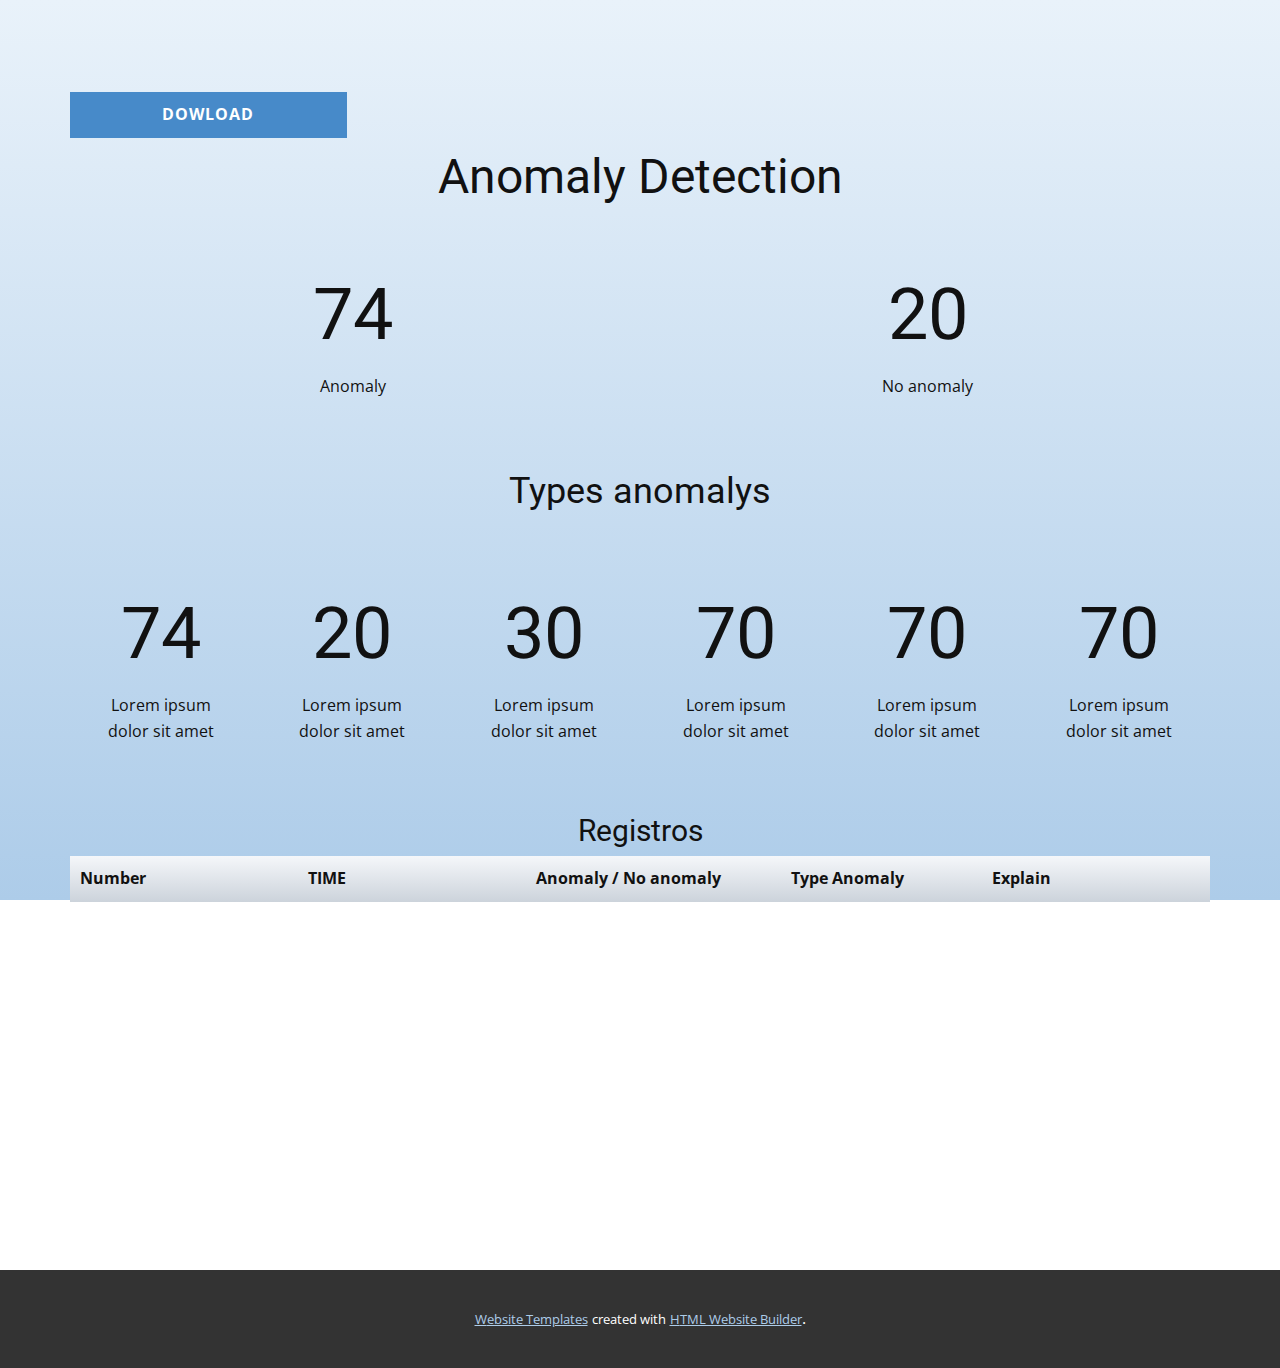
<file: servidorFlask/a/templates/index.html>
<!DOCTYPE html>
<html style="font-size: 16px;">
  <head>
    <meta name="viewport" content="width=device-width, initial-scale=1.0">
    <meta charset="utf-8">
    <meta name="keywords" content="Anomaly Detection, 92, 25, Types anomalys, 92, 25, 37, 87, 87, 87">
    <meta name="description" content="">
    <meta name="page_type" content="np-template-header-footer-from-plugin">
    <title>Predicts</title>
    <link rel="stylesheet" href="nicepage.css" media="screen">
<link rel="stylesheet" href="Predicts.css" media="screen">
    <script class="u-script" type="text/javascript" src="jquery.js" defer=""></script>
    <script class="u-script" type="text/javascript" src="nicepage.js" defer=""></script>
    <meta name="generator" content="Nicepage 4.4.3, nicepage.com">
    <link id="u-theme-google-font" rel="stylesheet" href="https://fonts.googleapis.com/css?family=Roboto:100,100i,300,300i,400,400i,500,500i,700,700i,900,900i|Open+Sans:300,300i,400,400i,600,600i,700,700i,800,800i">
    
    
    
    
    
    <script type="application/ld+json">{
		"@context": "http://schema.org",
		"@type": "Organization",
		"name": ""
}</script>
    <meta name="theme-color" content="#478ac9">
    <meta property="og:title" content="Predicts">
    <meta property="og:type" content="website">
  </head>
  <body data-home-page="Predicts.html" data-home-page-title="Predicts" class="u-body u-gradient u-xl-mode" style="background-image: linear-gradient(#e9f2fa, #adcce9);"><header class="u-clearfix u-header u-header" id="sec-5413"></header>
    <section class="u-clearfix u-section-1" id="sec-31f9">
      <div class="u-clearfix u-sheet u-valign-middle u-sheet-1">
        <a href="https://nicepage.com/k/university-website-templates" class="u-btn u-button-style u-hover-palette-1-dark-1 u-palette-1-base u-btn-1">DOWLOAD</a>
      </div>
    </section>
    <section class="u-align-center u-clearfix u-section-2" id="sec-dbdd">
      <div class="u-clearfix u-sheet u-valign-middle u-sheet-1">
        <h1 class="u-text u-text-default u-text-1">Anomaly Detection</h1>
        <div class="u-expanded-width u-list u-list-1">
          <div class="u-repeater u-repeater-1">
            <div class="u-align-center u-container-style u-list-item u-repeater-item">
              <div class="u-container-layout u-similar-container u-valign-middle u-container-layout-1">
                <h1 class="u-text u-text-default u-title u-text-2" data-animation-name="counter" data-animation-event="scroll" data-animation-duration="3000">92</h1>
                <p class="u-text u-text-3">Anomaly</p>
              </div>
            </div>
            <div class="u-align-center u-container-style u-list-item u-repeater-item">
              <div class="u-container-layout u-similar-container u-valign-middle u-container-layout-2">
                <h1 class="u-text u-text-default u-title u-text-4" data-animation-name="counter" data-animation-event="scroll" data-animation-duration="3000">25</h1>
                <p class="u-text u-text-5">No anomaly</p>
              </div>
            </div>
          </div>
        </div>
      </div>
    </section>
    <section class="u-align-center u-clearfix u-section-3" id="sec-657a">
      <div class="u-clearfix u-sheet u-valign-middle-md u-valign-middle-sm u-valign-middle-xs u-valign-top-lg u-valign-top-xl u-sheet-1">
        <h2 class="u-text u-text-default u-text-1">Types anomalys</h2>
        <div class="u-expanded-width u-list u-list-1">
          <div class="u-repeater u-repeater-1">
            <div class="u-align-center u-container-style u-list-item u-repeater-item">
              <div class="u-container-layout u-similar-container u-valign-middle u-container-layout-1">
                <h1 class="u-text u-title u-text-2" data-animation-name="counter" data-animation-event="scroll" data-animation-duration="3000">92</h1>
                <p class="u-text u-text-3">Lorem ipsum dolor sit amet</p>
              </div>
            </div>
            <div class="u-align-center u-container-style u-list-item u-repeater-item">
              <div class="u-container-layout u-similar-container u-valign-middle u-container-layout-2">
                <h1 class="u-text u-title u-text-4" data-animation-name="counter" data-animation-event="scroll" data-animation-duration="3000">25</h1>
                <p class="u-text u-text-5">Lorem ipsum dolor sit amet</p>
              </div>
            </div>
            <div class="u-align-center u-container-style u-list-item u-repeater-item">
              <div class="u-container-layout u-similar-container u-valign-middle u-container-layout-3">
                <h1 class="u-text u-title u-text-6" data-animation-name="counter" data-animation-event="scroll" data-animation-duration="3000">37</h1>
                <p class="u-text u-text-7">Lorem ipsum dolor sit amet</p>
              </div>
            </div>
            <div class="u-align-center u-container-style u-list-item u-repeater-item">
              <div class="u-container-layout u-similar-container u-valign-middle u-container-layout-4">
                <h1 class="u-text u-title u-text-8" data-animation-name="counter" data-animation-event="scroll" data-animation-duration="3000">87</h1>
                <p class="u-text u-text-9">Lorem ipsum dolor sit amet</p>
              </div>
            </div>
            <div class="u-align-center u-container-style u-list-item u-repeater-item">
              <div class="u-container-layout u-similar-container u-valign-middle u-container-layout-5">
                <h1 class="u-text u-title u-text-10" data-animation-name="counter" data-animation-event="scroll" data-animation-duration="3000">87</h1>
                <p class="u-text u-text-11">Lorem ipsum dolor sit amet</p>
              </div>
            </div>
            <div class="u-align-center u-container-style u-list-item u-repeater-item">
              <div class="u-container-layout u-similar-container u-valign-middle u-container-layout-6">
                <h1 class="u-text u-title u-text-12" data-animation-name="counter" data-animation-event="scroll" data-animation-duration="3000">87</h1>
                <p class="u-text u-text-13">Lorem ipsum dolor sit amet</p>
              </div>
            </div>
          </div>
        </div>
      </div>
    </section>
    <section class="u-align-center u-clearfix u-section-4" id="sec-e086">
      <div class="u-clearfix u-sheet u-sheet-1">
        <h3 class="u-text u-text-default u-text-1">Registros</h3>
        <div class="u-expanded-width u-table u-table-responsive u-table-1">
          <table class="u-table-entity u-table-entity-1">
            <colgroup>
              <col width="20%">
              <col width="20%">
              <col width="22.4%">
              <col width="17.6%">
              <col width="20%">
            </colgroup>
            <thead class="u-gradient u-table-header u-table-header-1">
              <tr style="height: 30px;">
                <th class="u-gradient u-table-cell u-table-cell-1">Number</th>
                <th class="u-gradient u-table-cell u-table-cell-2">TIME</th>
                <th class="u-gradient u-table-cell u-table-cell-3">Anomaly / No anomaly</th>
                <th class="u-gradient u-table-cell u-table-cell-4">Type Anomaly</th>
                <th class="u-gradient u-table-cell u-table-cell-5">Explain</th>
              </tr>
            </thead>
            <tbody class="u-table-alt-palette-1-light-3 u-table-body">
              <tr style="height: 244px;">
                <td class="u-table-cell"></td>
                <td class="u-table-cell"></td>
                <td class="u-table-cell"></td>
                <td class="u-table-cell"></td>
                <td class="u-table-cell"></td>
              </tr>
            </tbody>
          </table>
        </div>
      </div>
    </section>
    
    
    
    <section class="u-backlink u-clearfix u-grey-80">
      <a class="u-link" href="https://nicepage.com/website-templates" target="_blank">
        <span>Website Templates</span>
      </a>
      <p class="u-text">
        <span>created with</span>
      </p>
      <a class="u-link" href="https://nicepage.com/html-website-builder" target="_blank">
        <span>HTML Website Builder</span>
      </a>. 
    </section><span style="height: 64px; width: 64px; margin-left: 0px; margin-right: auto; margin-top: 0px; background-image: none; right: 20px; bottom: 20px" class="u-back-to-top u-icon u-icon-circle u-opacity u-opacity-85 u-palette-1-base u-spacing-15" data-href="#">
        <svg class="u-svg-link" preserveAspectRatio="xMidYMin slice" viewBox="0 0 551.13 551.13"><use xmlns:xlink="http://www.w3.org/1999/xlink" xlink:href="#svg-1d98"></use></svg>
        <svg class="u-svg-content" enable-background="new 0 0 551.13 551.13" viewBox="0 0 551.13 551.13" xmlns="http://www.w3.org/2000/svg" id="svg-1d98"><path d="m275.565 189.451 223.897 223.897h51.668l-275.565-275.565-275.565 275.565h51.668z"></path></svg>
    </span>
  </body>
</html>
</file>
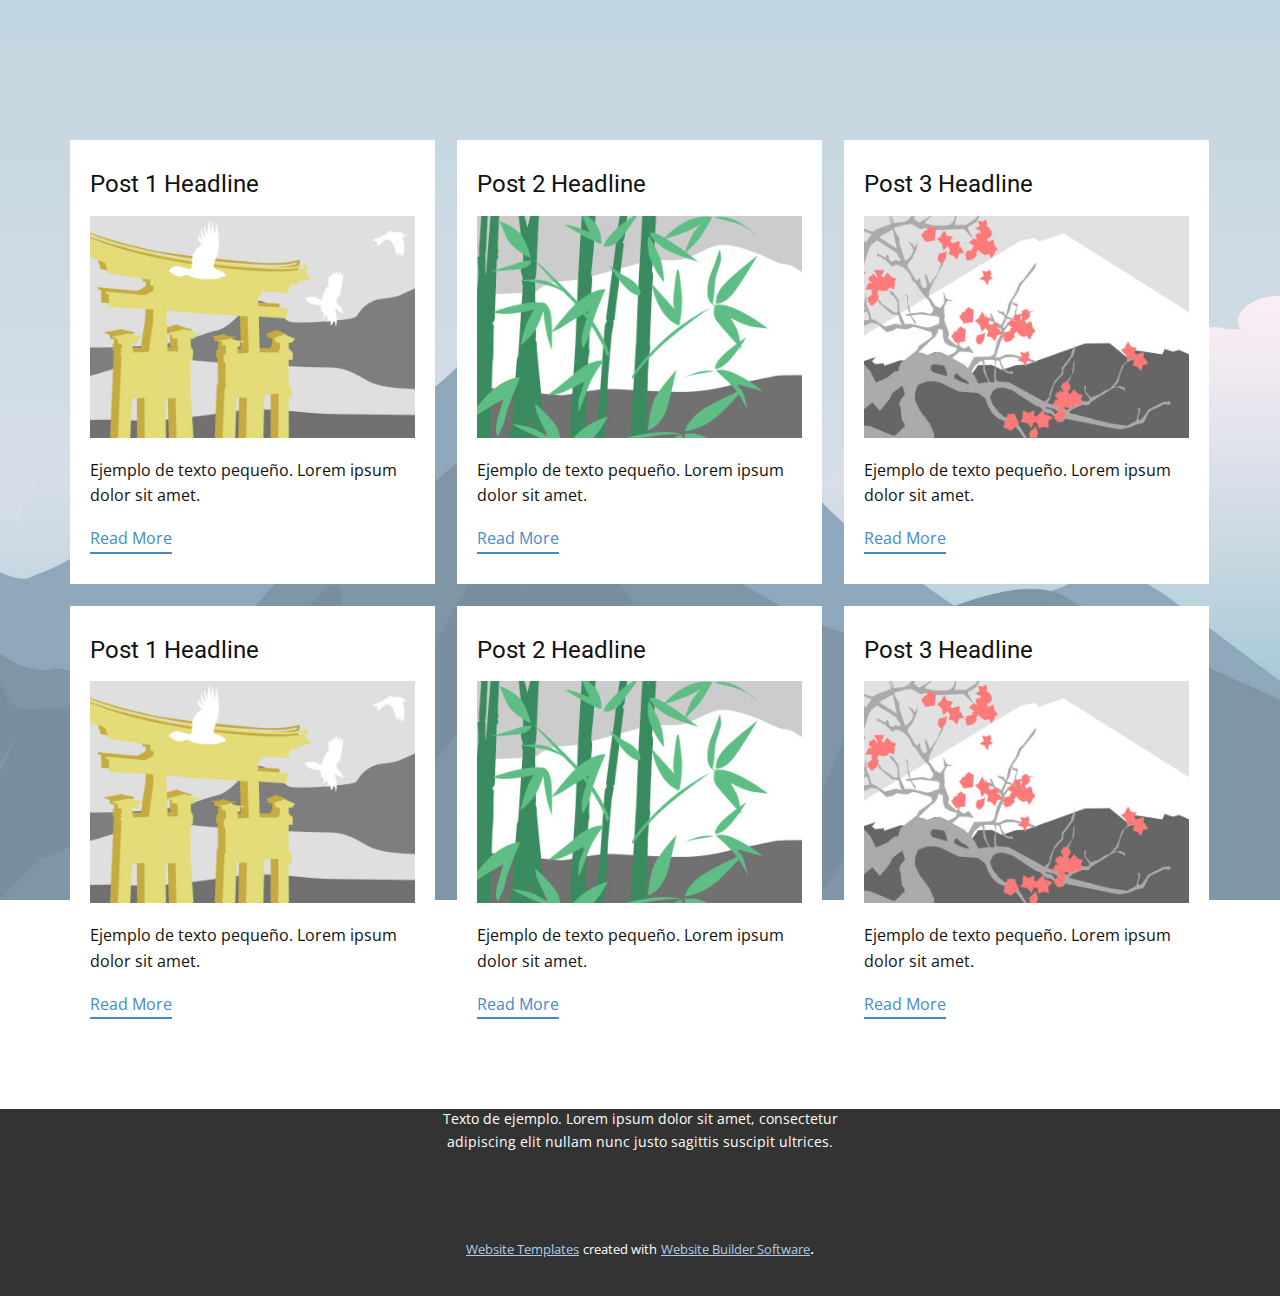
<file: servidorFlask/a/templates/blog/blog.html>
<html style="font-size: 16px;"><head>
    <meta name="viewport" content="width=device-width, initial-scale=1.0">
    <meta charset="utf-8">
    <meta name="keywords" content="">
    <meta name="description" content="">
    <meta name="page_type" content="np-template-header-footer-from-plugin">
    <title>Blog Template</title>
    <link rel="stylesheet" href="../nicepage.css" media="screen">
<link rel="stylesheet" href="../Blog-Template.css" media="screen">
    <script class="u-script" type="text/javascript" src="../jquery.js" defer=""></script>
    <script class="u-script" type="text/javascript" src="../nicepage.js" defer=""></script>
    <meta name="generator" content="Nicepage 4.4.3, nicepage.com">
    <link id="u-theme-google-font" rel="stylesheet" href="https://fonts.googleapis.com/css?family=Roboto:100,100i,300,300i,400,400i,500,500i,700,700i,900,900i|Open+Sans:300,300i,400,400i,600,600i,700,700i,800,800i">
    
    
    <script type="application/ld+json">{
		"@context": "http://schema.org",
		"@type": "Organization",
		"name": ""
}</script>
    <meta name="theme-color" content="#478ac9">
  </head>
  <body class="u-body u-xl-mode"><header class="u-clearfix u-header u-header" id="sec-5413"></header>
    <section class="u-clearfix u-section-1" id="sec-2301">
      <div class="u-clearfix u-sheet u-valign-middle u-sheet-1"><!--blog--><!--blog_options_json--><!--{"type":"Recent","source":"","tags":"","count":""}--><!--/blog_options_json-->
        <div class="u-blog u-expanded-width u-repeater u-repeater-1"><!--blog_post-->
          <div class="u-blog-post u-container-style u-repeater-item u-white u-repeater-item-1">
            <div class="u-container-layout u-similar-container u-valign-top u-container-layout-1"><!--blog_post_header-->
              <h4 class="u-blog-control u-text u-text-1">
                <a class="u-post-header-link" href="../blog/enviar-5.html"><!--blog_post_header_content-->Post 1 Headline<!--/blog_post_header_content--></a>
              </h4><!--/blog_post_header--><!--blog_post_image-->
              <a class="u-post-header-link" href="../blog/enviar-5.html"><img alt="" class="u-blog-control u-expanded-width u-image u-image-default u-image-1" src="[data-uri]"></a><!--/blog_post_image--><!--blog_post_content-->
              <div class="u-blog-control u-post-content u-text u-text-2 fr-view">Ejemplo de texto pequeño. Lorem ipsum dolor sit amet.</div><!--/blog_post_content--><!--blog_post_readmore-->
              <a href="../blog/enviar-5.html" class="u-blog-control u-border-2 u-border-palette-1-base u-btn u-btn-rectangle u-button-style u-none u-btn-1"><!--blog_post_readmore_content--><!--options_json--><!--{"content":"Read More","defaultValue":"Lee mas"}--><!--/options_json-->Read More<!--/blog_post_readmore_content--></a><!--/blog_post_readmore-->
            </div>
          </div><div class="u-blog-post u-container-style u-repeater-item u-video-cover u-white">
            <div class="u-container-layout u-similar-container u-valign-top u-container-layout-2"><!--blog_post_header-->
              <h4 class="u-blog-control u-text u-text-3">
                <a class="u-post-header-link" href="../blog/enviar-4.html"><!--blog_post_header_content-->Post 2 Headline<!--/blog_post_header_content--></a>
              </h4><!--/blog_post_header--><!--blog_post_image-->
              <a class="u-post-header-link" href="../blog/enviar-4.html"><img alt="" class="u-blog-control u-expanded-width u-image u-image-default u-image-2" src="[data-uri]"></a><!--/blog_post_image--><!--blog_post_content-->
              <div class="u-blog-control u-post-content u-text u-text-4 fr-view">Ejemplo de texto pequeño. Lorem ipsum dolor sit amet.</div><!--/blog_post_content--><!--blog_post_readmore-->
              <a href="../blog/enviar-4.html" class="u-blog-control u-border-2 u-border-palette-1-base u-btn u-btn-rectangle u-button-style u-none u-btn-2"><!--blog_post_readmore_content--><!--options_json--><!--{"content":"Read More","defaultValue":"Lee mas"}--><!--/options_json-->Read More<!--/blog_post_readmore_content--></a><!--/blog_post_readmore-->
            </div>
          </div><div class="u-blog-post u-container-style u-repeater-item u-video-cover u-white">
            <div class="u-container-layout u-similar-container u-valign-top u-container-layout-3"><!--blog_post_header-->
              <h4 class="u-blog-control u-text u-text-5">
                <a class="u-post-header-link" href="../blog/enviar-3.html"><!--blog_post_header_content-->Post 3 Headline<!--/blog_post_header_content--></a>
              </h4><!--/blog_post_header--><!--blog_post_image-->
              <a class="u-post-header-link" href="../blog/enviar-3.html"><img alt="" class="u-blog-control u-expanded-width u-image u-image-default u-image-3" src="[data-uri]"></a><!--/blog_post_image--><!--blog_post_content-->
              <div class="u-blog-control u-post-content u-text u-text-6 fr-view">Ejemplo de texto pequeño. Lorem ipsum dolor sit amet.</div><!--/blog_post_content--><!--blog_post_readmore-->
              <a href="../blog/enviar-3.html" class="u-blog-control u-border-2 u-border-palette-1-base u-btn u-btn-rectangle u-button-style u-none u-btn-3"><!--blog_post_readmore_content--><!--options_json--><!--{"content":"Read More","defaultValue":"Lee mas"}--><!--/options_json-->Read More<!--/blog_post_readmore_content--></a><!--/blog_post_readmore-->
            </div>
          </div><div class="u-blog-post u-container-style u-repeater-item u-white u-repeater-item-1">
            <div class="u-container-layout u-similar-container u-valign-top u-container-layout-1"><!--blog_post_header-->
              <h4 class="u-blog-control u-text u-text-1">
                <a class="u-post-header-link" href="../blog/enviar-2.html"><!--blog_post_header_content-->Post 1 Headline<!--/blog_post_header_content--></a>
              </h4><!--/blog_post_header--><!--blog_post_image-->
              <a class="u-post-header-link" href="../blog/enviar-2.html"><img alt="" class="u-blog-control u-expanded-width u-image u-image-default u-image-1" src="[data-uri]"></a><!--/blog_post_image--><!--blog_post_content-->
              <div class="u-blog-control u-post-content u-text u-text-2 fr-view">Ejemplo de texto pequeño. Lorem ipsum dolor sit amet.</div><!--/blog_post_content--><!--blog_post_readmore-->
              <a href="../blog/enviar-2.html" class="u-blog-control u-border-2 u-border-palette-1-base u-btn u-btn-rectangle u-button-style u-none u-btn-1"><!--blog_post_readmore_content--><!--options_json--><!--{"content":"Read More","defaultValue":"Lee mas"}--><!--/options_json-->Read More<!--/blog_post_readmore_content--></a><!--/blog_post_readmore-->
            </div>
          </div><div class="u-blog-post u-container-style u-repeater-item u-video-cover u-white">
            <div class="u-container-layout u-similar-container u-valign-top u-container-layout-2"><!--blog_post_header-->
              <h4 class="u-blog-control u-text u-text-3">
                <a class="u-post-header-link" href="../blog/enviar-1.html"><!--blog_post_header_content-->Post 2 Headline<!--/blog_post_header_content--></a>
              </h4><!--/blog_post_header--><!--blog_post_image-->
              <a class="u-post-header-link" href="../blog/enviar-1.html"><img alt="" class="u-blog-control u-expanded-width u-image u-image-default u-image-2" src="[data-uri]"></a><!--/blog_post_image--><!--blog_post_content-->
              <div class="u-blog-control u-post-content u-text u-text-4 fr-view">Ejemplo de texto pequeño. Lorem ipsum dolor sit amet.</div><!--/blog_post_content--><!--blog_post_readmore-->
              <a href="../blog/enviar-1.html" class="u-blog-control u-border-2 u-border-palette-1-base u-btn u-btn-rectangle u-button-style u-none u-btn-2"><!--blog_post_readmore_content--><!--options_json--><!--{"content":"Read More","defaultValue":"Lee mas"}--><!--/options_json-->Read More<!--/blog_post_readmore_content--></a><!--/blog_post_readmore-->
            </div>
          </div><div class="u-blog-post u-container-style u-repeater-item u-video-cover u-white">
            <div class="u-container-layout u-similar-container u-valign-top u-container-layout-3"><!--blog_post_header-->
              <h4 class="u-blog-control u-text u-text-5">
                <a class="u-post-header-link" href="../blog/enviar.html"><!--blog_post_header_content-->Post 3 Headline<!--/blog_post_header_content--></a>
              </h4><!--/blog_post_header--><!--blog_post_image-->
              <a class="u-post-header-link" href="../blog/enviar.html"><img alt="" class="u-blog-control u-expanded-width u-image u-image-default u-image-3" src="[data-uri]"></a><!--/blog_post_image--><!--blog_post_content-->
              <div class="u-blog-control u-post-content u-text u-text-6 fr-view">Ejemplo de texto pequeño. Lorem ipsum dolor sit amet.</div><!--/blog_post_content--><!--blog_post_readmore-->
              <a href="../blog/enviar.html" class="u-blog-control u-border-2 u-border-palette-1-base u-btn u-btn-rectangle u-button-style u-none u-btn-3"><!--blog_post_readmore_content--><!--options_json--><!--{"content":"Read More","defaultValue":"Lee mas"}--><!--/options_json-->Read More<!--/blog_post_readmore_content--></a><!--/blog_post_readmore-->
            </div>
          </div><!--/blog_post--><!--blog_post-->
          <!--/blog_post--><!--blog_post-->
          <!--/blog_post-->
        </div><!--/blog-->
      </div>
    </section>
    
    
    <footer class="u-align-center u-clearfix u-footer u-grey-80 u-footer" id="sec-2e61"><div class="u-clearfix u-sheet u-sheet-1">
        <p class="u-small-text u-text u-text-variant u-text-1">Texto de ejemplo. Lorem ipsum dolor sit amet, consectetur adipiscing elit nullam nunc justo sagittis suscipit ultrices.</p>
      </div></footer>
    <section class="u-backlink u-clearfix u-grey-80">
      <a class="u-link" href="https://nicepage.com/website-templates" target="_blank">
        <span>Website Templates</span>
      </a>
      <p class="u-text">
        <span>created with</span>
      </p>
      <a class="u-link" href="" target="_blank">
        <span>Website Builder Software</span>
      </a>. 
    </section>
  
</body></html>
</file>
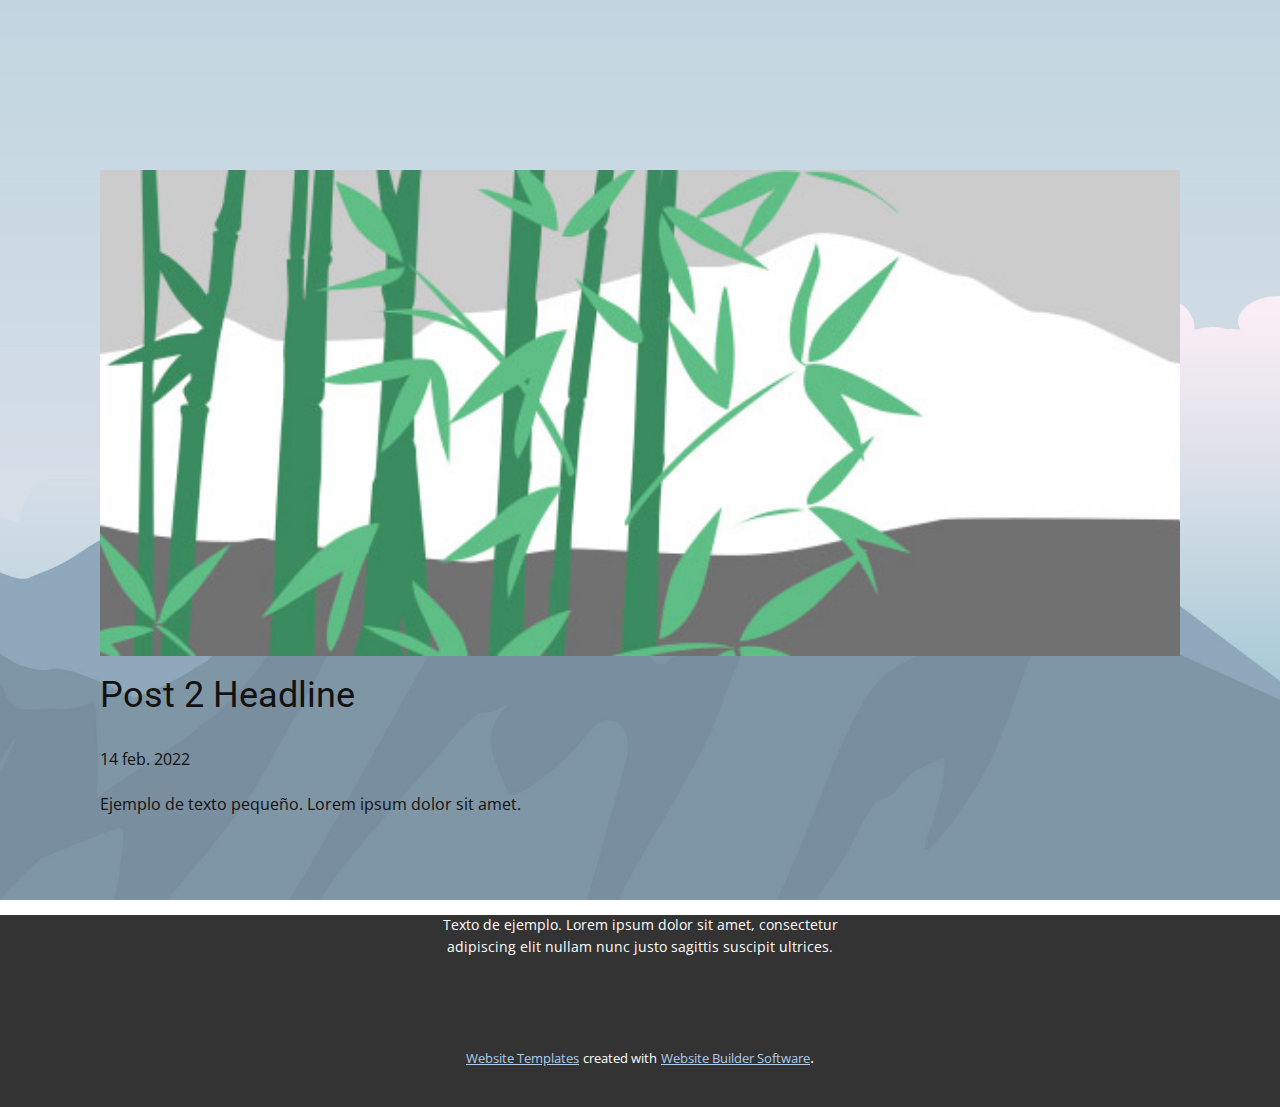
<file: servidorFlask/a/templates/blog/enviar-1.html>
<!doctype html>
<html style="font-size: 16px;"><head>
    <meta name="viewport" content="width=device-width, initial-scale=1.0">
    <meta charset="utf-8">
    <meta name="keywords" content="Post 1 Headline">
    <meta name="description" content="">
    <meta name="page_type" content="np-template-header-footer-from-plugin">
    <title>Post 2 Headline</title>
    <link rel="stylesheet" href="../nicepage.css" media="screen">
<link rel="stylesheet" href="../Post-Template.css" media="screen">
    <script class="u-script" type="text/javascript" src="../jquery.js" defer=""></script>
    <script class="u-script" type="text/javascript" src="../nicepage.js" defer=""></script>
    <meta name="generator" content="Nicepage 4.4.3, nicepage.com">
    <link id="u-theme-google-font" rel="stylesheet" href="https://fonts.googleapis.com/css?family=Roboto:100,100i,300,300i,400,400i,500,500i,700,700i,900,900i|Open+Sans:300,300i,400,400i,600,600i,700,700i,800,800i">
    
    
    <script type="application/ld+json">{
		"@context": "http://schema.org",
		"@type": "Organization",
		"name": ""
}</script>
    <meta name="theme-color" content="#478ac9">
  </head>
  <body class="u-body u-xl-mode"><header class="u-clearfix u-header u-header" id="sec-5413"></header>
    <section class="u-align-center u-clearfix u-section-1" id="sec-095d">
      <div class="u-clearfix u-sheet u-valign-middle-md u-valign-middle-sm u-valign-middle-xs u-sheet-1"><!--post_details--><!--post_details_options_json--><!--{"source":""}--><!--/post_details_options_json--><!--blog_post-->
        <div class="u-container-style u-expanded-width u-post-details u-post-details-1">
          <div class="u-container-layout u-valign-middle u-container-layout-1"><!--blog_post_image-->
            <img alt="" class="u-blog-control u-expanded-width u-image u-image-default u-image-1" src="[data-uri]"><!--/blog_post_image--><!--blog_post_header-->
            <h2 class="u-blog-control u-text u-text-1">Post 2 Headline</h2><!--/blog_post_header--><!--blog_post_metadata-->
            <div class="u-blog-control u-metadata u-metadata-1"><!--blog_post_metadata_date-->
              <span class="u-meta-date u-meta-icon">14 feb. 2022</span><!--/blog_post_metadata_date--><!--blog_post_metadata_category-->
              <!--/blog_post_metadata_category--><!--blog_post_metadata_comments-->
              <!--/blog_post_metadata_comments-->
            </div><!--/blog_post_metadata--><!--blog_post_content-->
            <div class="u-align-justify u-blog-control u-post-content u-text u-text-2 fr-view">
  Ejemplo de texto pequeño. Lorem ipsum dolor sit amet.
  </div><!--/blog_post_content-->
          </div>
        </div><!--/blog_post--><!--/post_details-->
      </div>
    </section>
    
    
    <footer class="u-align-center u-clearfix u-footer u-grey-80 u-footer" id="sec-2e61"><div class="u-clearfix u-sheet u-sheet-1">
        <p class="u-small-text u-text u-text-variant u-text-1">Texto de ejemplo. Lorem ipsum dolor sit amet, consectetur adipiscing elit nullam nunc justo sagittis suscipit ultrices.</p>
      </div></footer>
    <section class="u-backlink u-clearfix u-grey-80">
      <a class="u-link" href="https://nicepage.com/website-templates" target="_blank">
        <span>Website Templates</span>
      </a>
      <p class="u-text">
        <span>created with</span>
      </p>
      <a class="u-link" href="" target="_blank">
        <span>Website Builder Software</span>
      </a>. 
    </section>
  
</body></html>
</file>
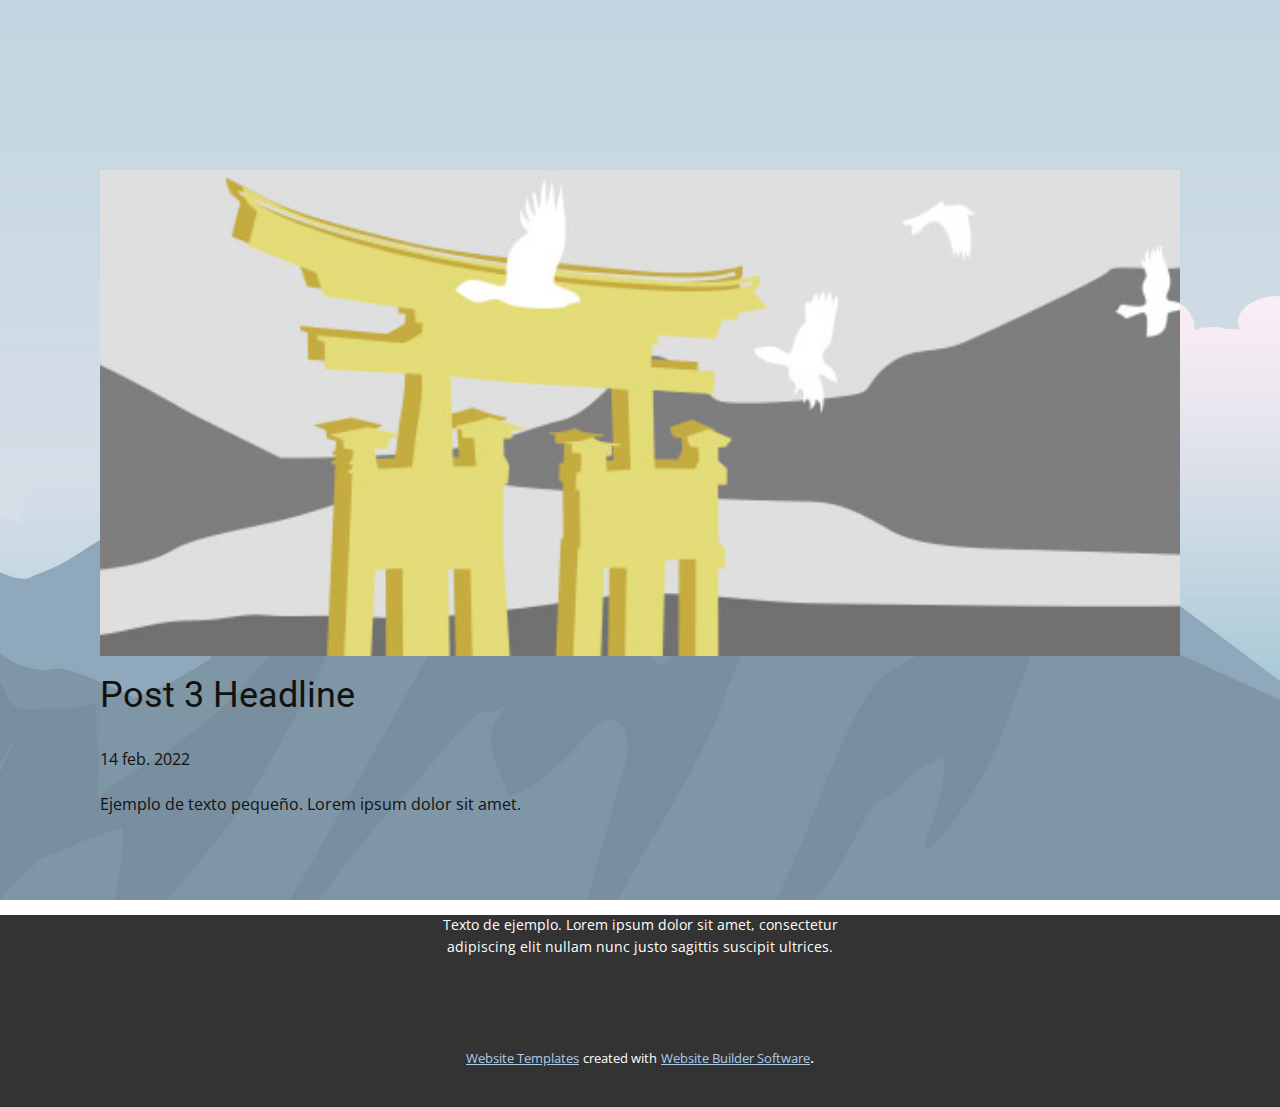
<file: servidorFlask/a/templates/blog/enviar-2.html>
<!doctype html>
<html style="font-size: 16px;"><head>
    <meta name="viewport" content="width=device-width, initial-scale=1.0">
    <meta charset="utf-8">
    <meta name="keywords" content="Post 1 Headline">
    <meta name="description" content="">
    <meta name="page_type" content="np-template-header-footer-from-plugin">
    <title>Post 3 Headline</title>
    <link rel="stylesheet" href="../nicepage.css" media="screen">
<link rel="stylesheet" href="../Post-Template.css" media="screen">
    <script class="u-script" type="text/javascript" src="../jquery.js" defer=""></script>
    <script class="u-script" type="text/javascript" src="../nicepage.js" defer=""></script>
    <meta name="generator" content="Nicepage 4.4.3, nicepage.com">
    <link id="u-theme-google-font" rel="stylesheet" href="https://fonts.googleapis.com/css?family=Roboto:100,100i,300,300i,400,400i,500,500i,700,700i,900,900i|Open+Sans:300,300i,400,400i,600,600i,700,700i,800,800i">
    
    
    <script type="application/ld+json">{
		"@context": "http://schema.org",
		"@type": "Organization",
		"name": ""
}</script>
    <meta name="theme-color" content="#478ac9">
  </head>
  <body class="u-body u-xl-mode"><header class="u-clearfix u-header u-header" id="sec-5413"></header>
    <section class="u-align-center u-clearfix u-section-1" id="sec-095d">
      <div class="u-clearfix u-sheet u-valign-middle-md u-valign-middle-sm u-valign-middle-xs u-sheet-1"><!--post_details--><!--post_details_options_json--><!--{"source":""}--><!--/post_details_options_json--><!--blog_post-->
        <div class="u-container-style u-expanded-width u-post-details u-post-details-1">
          <div class="u-container-layout u-valign-middle u-container-layout-1"><!--blog_post_image-->
            <img alt="" class="u-blog-control u-expanded-width u-image u-image-default u-image-1" src="[data-uri]"><!--/blog_post_image--><!--blog_post_header-->
            <h2 class="u-blog-control u-text u-text-1">Post 3 Headline</h2><!--/blog_post_header--><!--blog_post_metadata-->
            <div class="u-blog-control u-metadata u-metadata-1"><!--blog_post_metadata_date-->
              <span class="u-meta-date u-meta-icon">14 feb. 2022</span><!--/blog_post_metadata_date--><!--blog_post_metadata_category-->
              <!--/blog_post_metadata_category--><!--blog_post_metadata_comments-->
              <!--/blog_post_metadata_comments-->
            </div><!--/blog_post_metadata--><!--blog_post_content-->
            <div class="u-align-justify u-blog-control u-post-content u-text u-text-2 fr-view">
  Ejemplo de texto pequeño. Lorem ipsum dolor sit amet.
  </div><!--/blog_post_content-->
          </div>
        </div><!--/blog_post--><!--/post_details-->
      </div>
    </section>
    
    
    <footer class="u-align-center u-clearfix u-footer u-grey-80 u-footer" id="sec-2e61"><div class="u-clearfix u-sheet u-sheet-1">
        <p class="u-small-text u-text u-text-variant u-text-1">Texto de ejemplo. Lorem ipsum dolor sit amet, consectetur adipiscing elit nullam nunc justo sagittis suscipit ultrices.</p>
      </div></footer>
    <section class="u-backlink u-clearfix u-grey-80">
      <a class="u-link" href="https://nicepage.com/website-templates" target="_blank">
        <span>Website Templates</span>
      </a>
      <p class="u-text">
        <span>created with</span>
      </p>
      <a class="u-link" href="" target="_blank">
        <span>Website Builder Software</span>
      </a>. 
    </section>
  
</body></html>
</file>
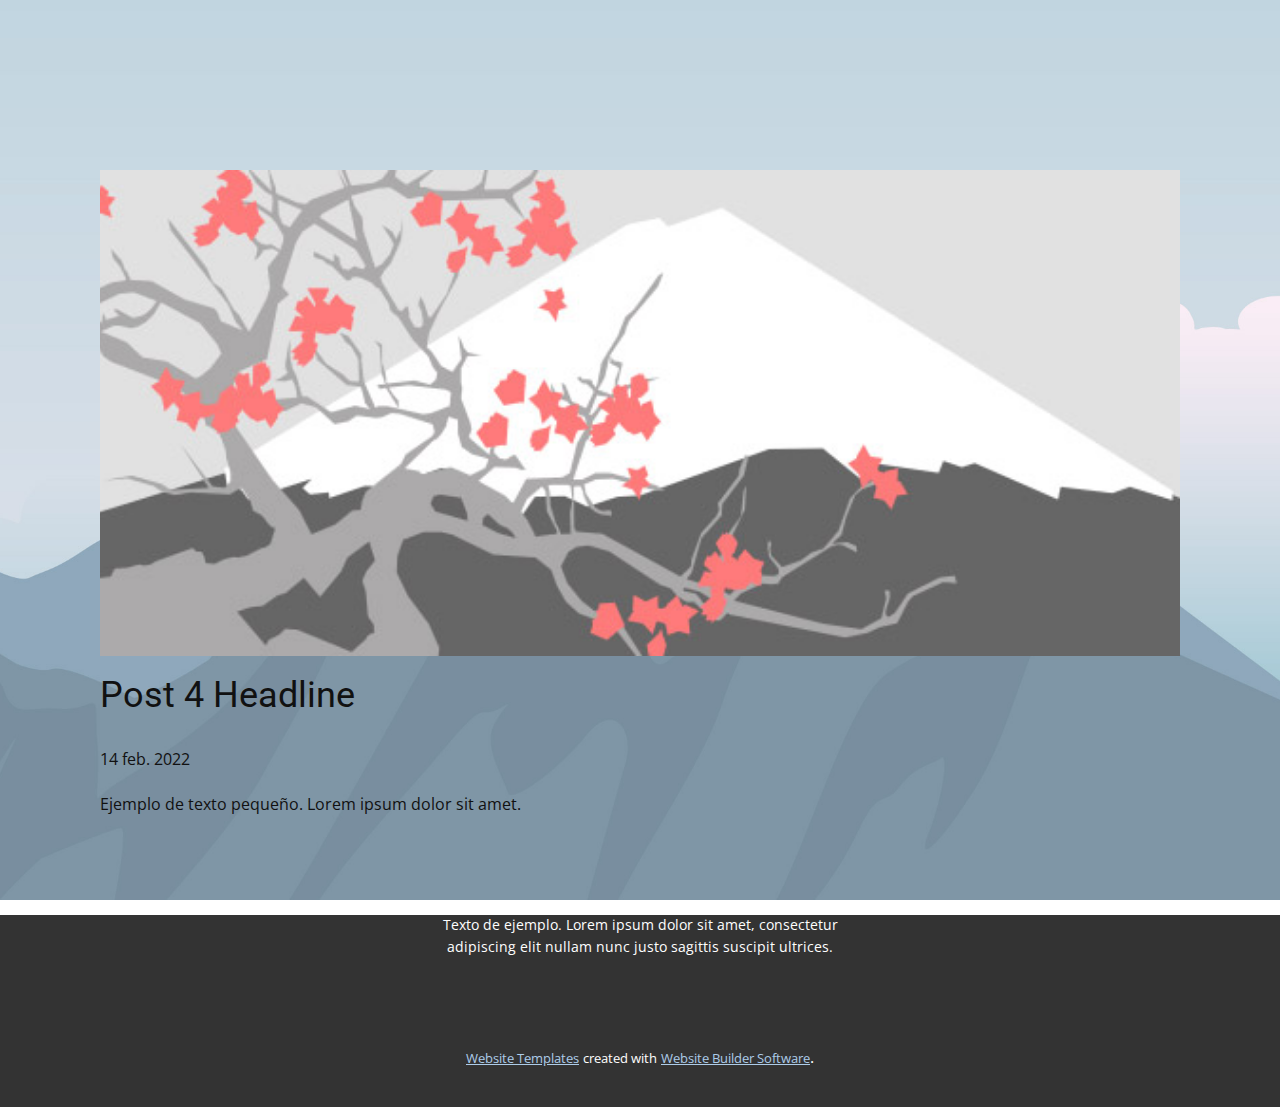
<file: servidorFlask/a/templates/blog/enviar-3.html>
<!doctype html>
<html style="font-size: 16px;"><head>
    <meta name="viewport" content="width=device-width, initial-scale=1.0">
    <meta charset="utf-8">
    <meta name="keywords" content="Post 1 Headline">
    <meta name="description" content="">
    <meta name="page_type" content="np-template-header-footer-from-plugin">
    <title>Post 4 Headline</title>
    <link rel="stylesheet" href="../nicepage.css" media="screen">
<link rel="stylesheet" href="../Post-Template.css" media="screen">
    <script class="u-script" type="text/javascript" src="../jquery.js" defer=""></script>
    <script class="u-script" type="text/javascript" src="../nicepage.js" defer=""></script>
    <meta name="generator" content="Nicepage 4.4.3, nicepage.com">
    <link id="u-theme-google-font" rel="stylesheet" href="https://fonts.googleapis.com/css?family=Roboto:100,100i,300,300i,400,400i,500,500i,700,700i,900,900i|Open+Sans:300,300i,400,400i,600,600i,700,700i,800,800i">
    
    
    <script type="application/ld+json">{
		"@context": "http://schema.org",
		"@type": "Organization",
		"name": ""
}</script>
    <meta name="theme-color" content="#478ac9">
  </head>
  <body class="u-body u-xl-mode"><header class="u-clearfix u-header u-header" id="sec-5413"></header>
    <section class="u-align-center u-clearfix u-section-1" id="sec-095d">
      <div class="u-clearfix u-sheet u-valign-middle-md u-valign-middle-sm u-valign-middle-xs u-sheet-1"><!--post_details--><!--post_details_options_json--><!--{"source":""}--><!--/post_details_options_json--><!--blog_post-->
        <div class="u-container-style u-expanded-width u-post-details u-post-details-1">
          <div class="u-container-layout u-valign-middle u-container-layout-1"><!--blog_post_image-->
            <img alt="" class="u-blog-control u-expanded-width u-image u-image-default u-image-1" src="[data-uri]"><!--/blog_post_image--><!--blog_post_header-->
            <h2 class="u-blog-control u-text u-text-1">Post 4 Headline</h2><!--/blog_post_header--><!--blog_post_metadata-->
            <div class="u-blog-control u-metadata u-metadata-1"><!--blog_post_metadata_date-->
              <span class="u-meta-date u-meta-icon">14 feb. 2022</span><!--/blog_post_metadata_date--><!--blog_post_metadata_category-->
              <!--/blog_post_metadata_category--><!--blog_post_metadata_comments-->
              <!--/blog_post_metadata_comments-->
            </div><!--/blog_post_metadata--><!--blog_post_content-->
            <div class="u-align-justify u-blog-control u-post-content u-text u-text-2 fr-view">
  Ejemplo de texto pequeño. Lorem ipsum dolor sit amet.
  </div><!--/blog_post_content-->
          </div>
        </div><!--/blog_post--><!--/post_details-->
      </div>
    </section>
    
    
    <footer class="u-align-center u-clearfix u-footer u-grey-80 u-footer" id="sec-2e61"><div class="u-clearfix u-sheet u-sheet-1">
        <p class="u-small-text u-text u-text-variant u-text-1">Texto de ejemplo. Lorem ipsum dolor sit amet, consectetur adipiscing elit nullam nunc justo sagittis suscipit ultrices.</p>
      </div></footer>
    <section class="u-backlink u-clearfix u-grey-80">
      <a class="u-link" href="https://nicepage.com/website-templates" target="_blank">
        <span>Website Templates</span>
      </a>
      <p class="u-text">
        <span>created with</span>
      </p>
      <a class="u-link" href="" target="_blank">
        <span>Website Builder Software</span>
      </a>. 
    </section>
  
</body></html>
</file>
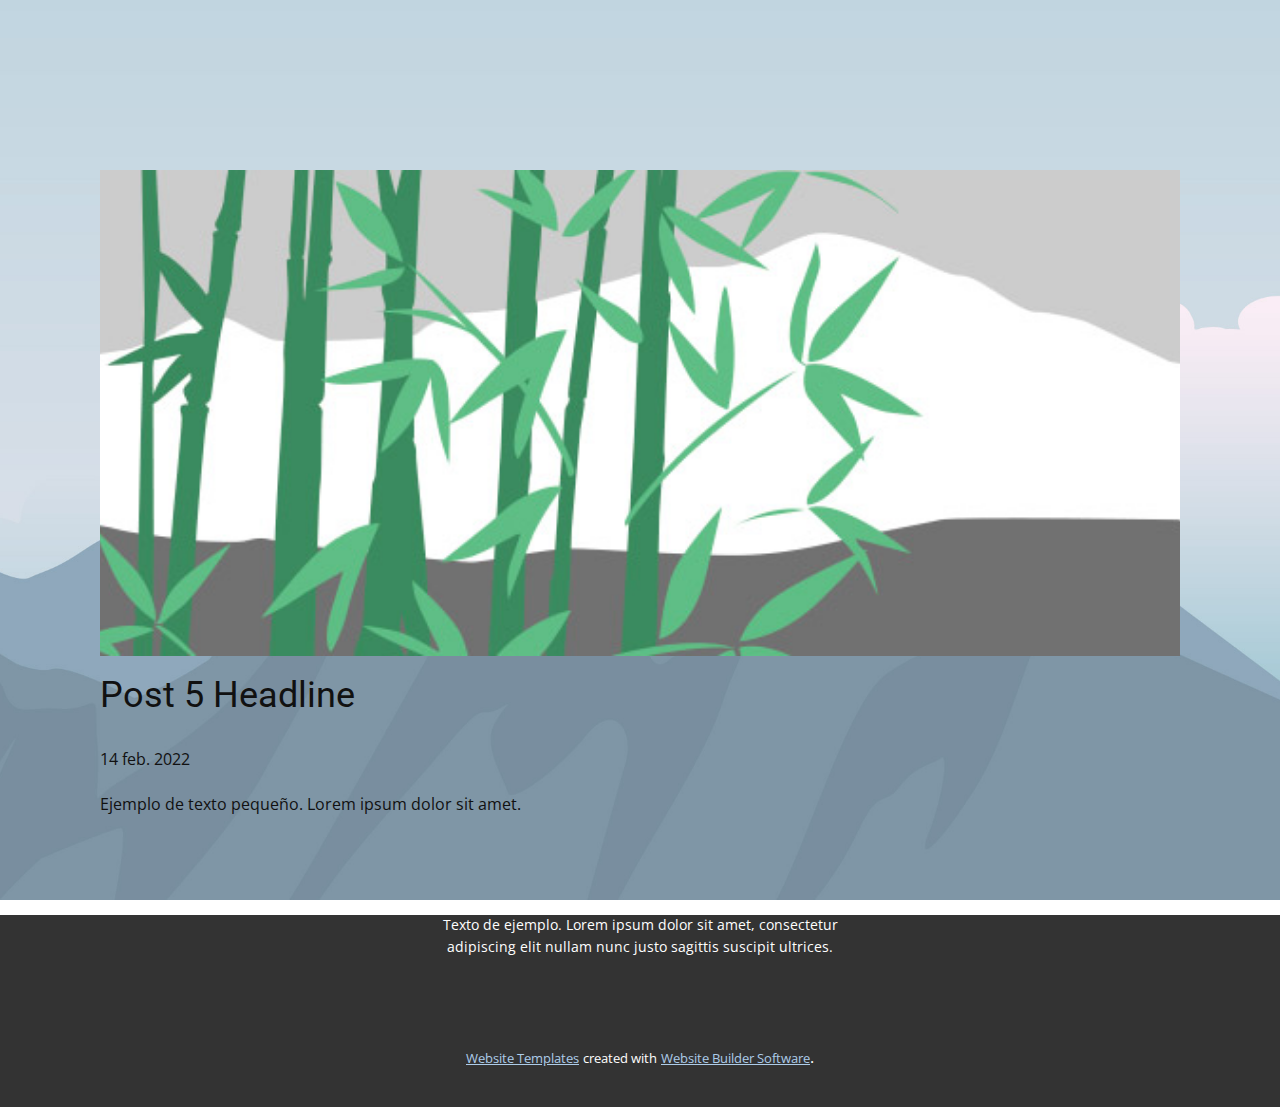
<file: servidorFlask/a/templates/blog/enviar-4.html>
<!doctype html>
<html style="font-size: 16px;"><head>
    <meta name="viewport" content="width=device-width, initial-scale=1.0">
    <meta charset="utf-8">
    <meta name="keywords" content="Post 1 Headline">
    <meta name="description" content="">
    <meta name="page_type" content="np-template-header-footer-from-plugin">
    <title>Post 5 Headline</title>
    <link rel="stylesheet" href="../nicepage.css" media="screen">
<link rel="stylesheet" href="../Post-Template.css" media="screen">
    <script class="u-script" type="text/javascript" src="../jquery.js" defer=""></script>
    <script class="u-script" type="text/javascript" src="../nicepage.js" defer=""></script>
    <meta name="generator" content="Nicepage 4.4.3, nicepage.com">
    <link id="u-theme-google-font" rel="stylesheet" href="https://fonts.googleapis.com/css?family=Roboto:100,100i,300,300i,400,400i,500,500i,700,700i,900,900i|Open+Sans:300,300i,400,400i,600,600i,700,700i,800,800i">
    
    
    <script type="application/ld+json">{
		"@context": "http://schema.org",
		"@type": "Organization",
		"name": ""
}</script>
    <meta name="theme-color" content="#478ac9">
  </head>
  <body class="u-body u-xl-mode"><header class="u-clearfix u-header u-header" id="sec-5413"></header>
    <section class="u-align-center u-clearfix u-section-1" id="sec-095d">
      <div class="u-clearfix u-sheet u-valign-middle-md u-valign-middle-sm u-valign-middle-xs u-sheet-1"><!--post_details--><!--post_details_options_json--><!--{"source":""}--><!--/post_details_options_json--><!--blog_post-->
        <div class="u-container-style u-expanded-width u-post-details u-post-details-1">
          <div class="u-container-layout u-valign-middle u-container-layout-1"><!--blog_post_image-->
            <img alt="" class="u-blog-control u-expanded-width u-image u-image-default u-image-1" src="[data-uri]"><!--/blog_post_image--><!--blog_post_header-->
            <h2 class="u-blog-control u-text u-text-1">Post 5 Headline</h2><!--/blog_post_header--><!--blog_post_metadata-->
            <div class="u-blog-control u-metadata u-metadata-1"><!--blog_post_metadata_date-->
              <span class="u-meta-date u-meta-icon">14 feb. 2022</span><!--/blog_post_metadata_date--><!--blog_post_metadata_category-->
              <!--/blog_post_metadata_category--><!--blog_post_metadata_comments-->
              <!--/blog_post_metadata_comments-->
            </div><!--/blog_post_metadata--><!--blog_post_content-->
            <div class="u-align-justify u-blog-control u-post-content u-text u-text-2 fr-view">
  Ejemplo de texto pequeño. Lorem ipsum dolor sit amet.
  </div><!--/blog_post_content-->
          </div>
        </div><!--/blog_post--><!--/post_details-->
      </div>
    </section>
    
    
    <footer class="u-align-center u-clearfix u-footer u-grey-80 u-footer" id="sec-2e61"><div class="u-clearfix u-sheet u-sheet-1">
        <p class="u-small-text u-text u-text-variant u-text-1">Texto de ejemplo. Lorem ipsum dolor sit amet, consectetur adipiscing elit nullam nunc justo sagittis suscipit ultrices.</p>
      </div></footer>
    <section class="u-backlink u-clearfix u-grey-80">
      <a class="u-link" href="https://nicepage.com/website-templates" target="_blank">
        <span>Website Templates</span>
      </a>
      <p class="u-text">
        <span>created with</span>
      </p>
      <a class="u-link" href="" target="_blank">
        <span>Website Builder Software</span>
      </a>. 
    </section>
  
</body></html>
</file>
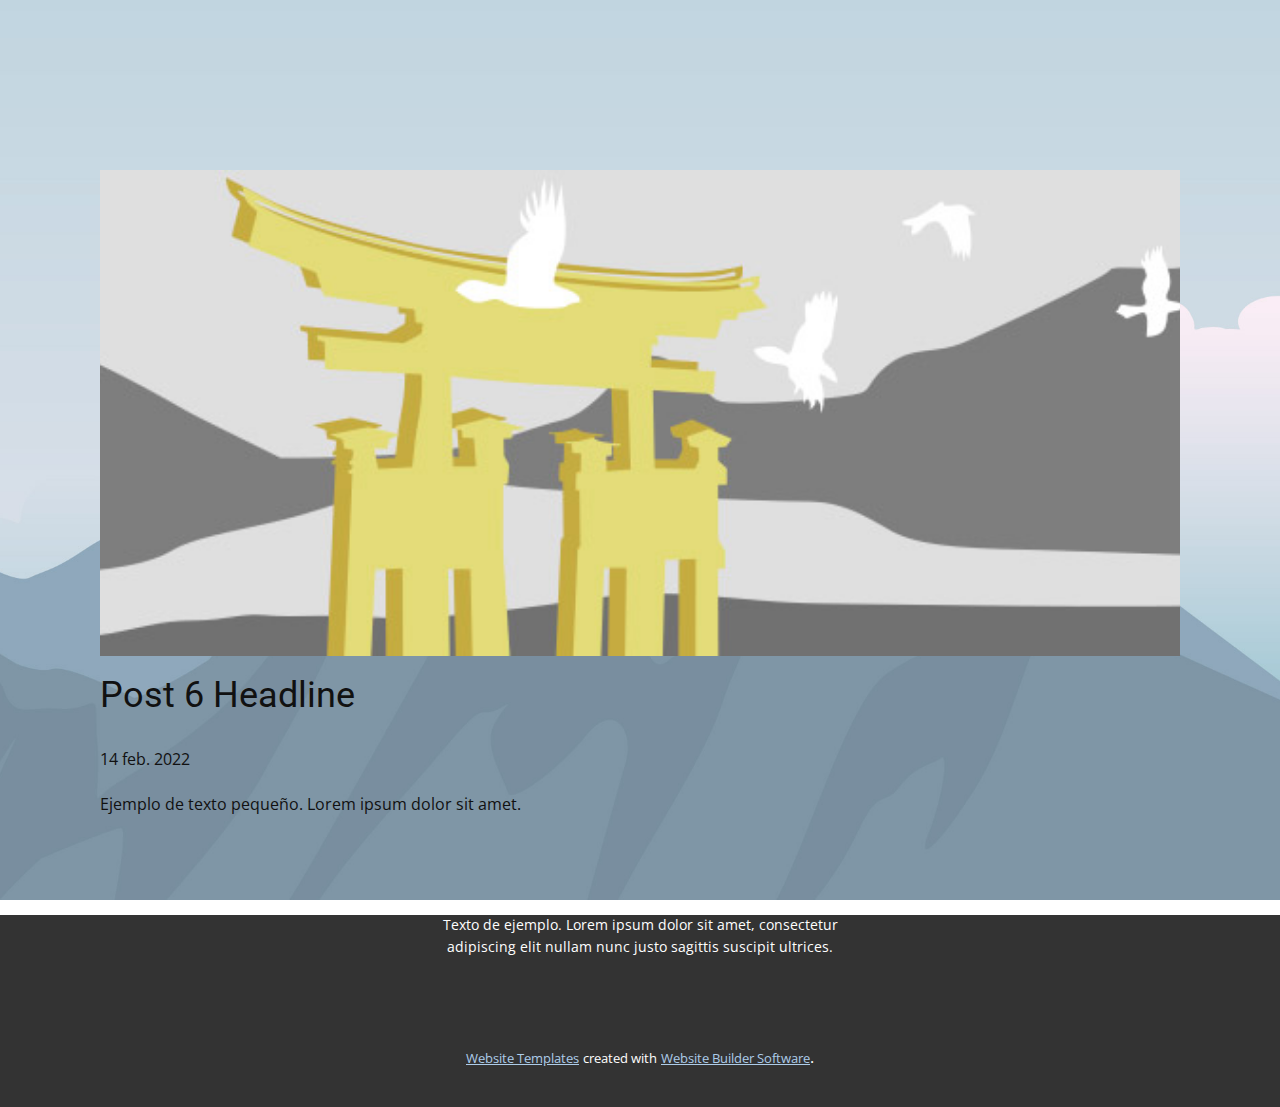
<file: servidorFlask/a/templates/blog/enviar-5.html>
<!doctype html>
<html style="font-size: 16px;"><head>
    <meta name="viewport" content="width=device-width, initial-scale=1.0">
    <meta charset="utf-8">
    <meta name="keywords" content="Post 1 Headline">
    <meta name="description" content="">
    <meta name="page_type" content="np-template-header-footer-from-plugin">
    <title>Post 6 Headline</title>
    <link rel="stylesheet" href="../nicepage.css" media="screen">
<link rel="stylesheet" href="../Post-Template.css" media="screen">
    <script class="u-script" type="text/javascript" src="../jquery.js" defer=""></script>
    <script class="u-script" type="text/javascript" src="../nicepage.js" defer=""></script>
    <meta name="generator" content="Nicepage 4.4.3, nicepage.com">
    <link id="u-theme-google-font" rel="stylesheet" href="https://fonts.googleapis.com/css?family=Roboto:100,100i,300,300i,400,400i,500,500i,700,700i,900,900i|Open+Sans:300,300i,400,400i,600,600i,700,700i,800,800i">
    
    
    <script type="application/ld+json">{
		"@context": "http://schema.org",
		"@type": "Organization",
		"name": ""
}</script>
    <meta name="theme-color" content="#478ac9">
  </head>
  <body class="u-body u-xl-mode"><header class="u-clearfix u-header u-header" id="sec-5413"></header>
    <section class="u-align-center u-clearfix u-section-1" id="sec-095d">
      <div class="u-clearfix u-sheet u-valign-middle-md u-valign-middle-sm u-valign-middle-xs u-sheet-1"><!--post_details--><!--post_details_options_json--><!--{"source":""}--><!--/post_details_options_json--><!--blog_post-->
        <div class="u-container-style u-expanded-width u-post-details u-post-details-1">
          <div class="u-container-layout u-valign-middle u-container-layout-1"><!--blog_post_image-->
            <img alt="" class="u-blog-control u-expanded-width u-image u-image-default u-image-1" src="[data-uri]"><!--/blog_post_image--><!--blog_post_header-->
            <h2 class="u-blog-control u-text u-text-1">Post 6 Headline</h2><!--/blog_post_header--><!--blog_post_metadata-->
            <div class="u-blog-control u-metadata u-metadata-1"><!--blog_post_metadata_date-->
              <span class="u-meta-date u-meta-icon">14 feb. 2022</span><!--/blog_post_metadata_date--><!--blog_post_metadata_category-->
              <!--/blog_post_metadata_category--><!--blog_post_metadata_comments-->
              <!--/blog_post_metadata_comments-->
            </div><!--/blog_post_metadata--><!--blog_post_content-->
            <div class="u-align-justify u-blog-control u-post-content u-text u-text-2 fr-view">
  Ejemplo de texto pequeño. Lorem ipsum dolor sit amet.
  </div><!--/blog_post_content-->
          </div>
        </div><!--/blog_post--><!--/post_details-->
      </div>
    </section>
    
    
    <footer class="u-align-center u-clearfix u-footer u-grey-80 u-footer" id="sec-2e61"><div class="u-clearfix u-sheet u-sheet-1">
        <p class="u-small-text u-text u-text-variant u-text-1">Texto de ejemplo. Lorem ipsum dolor sit amet, consectetur adipiscing elit nullam nunc justo sagittis suscipit ultrices.</p>
      </div></footer>
    <section class="u-backlink u-clearfix u-grey-80">
      <a class="u-link" href="https://nicepage.com/website-templates" target="_blank">
        <span>Website Templates</span>
      </a>
      <p class="u-text">
        <span>created with</span>
      </p>
      <a class="u-link" href="" target="_blank">
        <span>Website Builder Software</span>
      </a>. 
    </section>
  
</body></html>
</file>
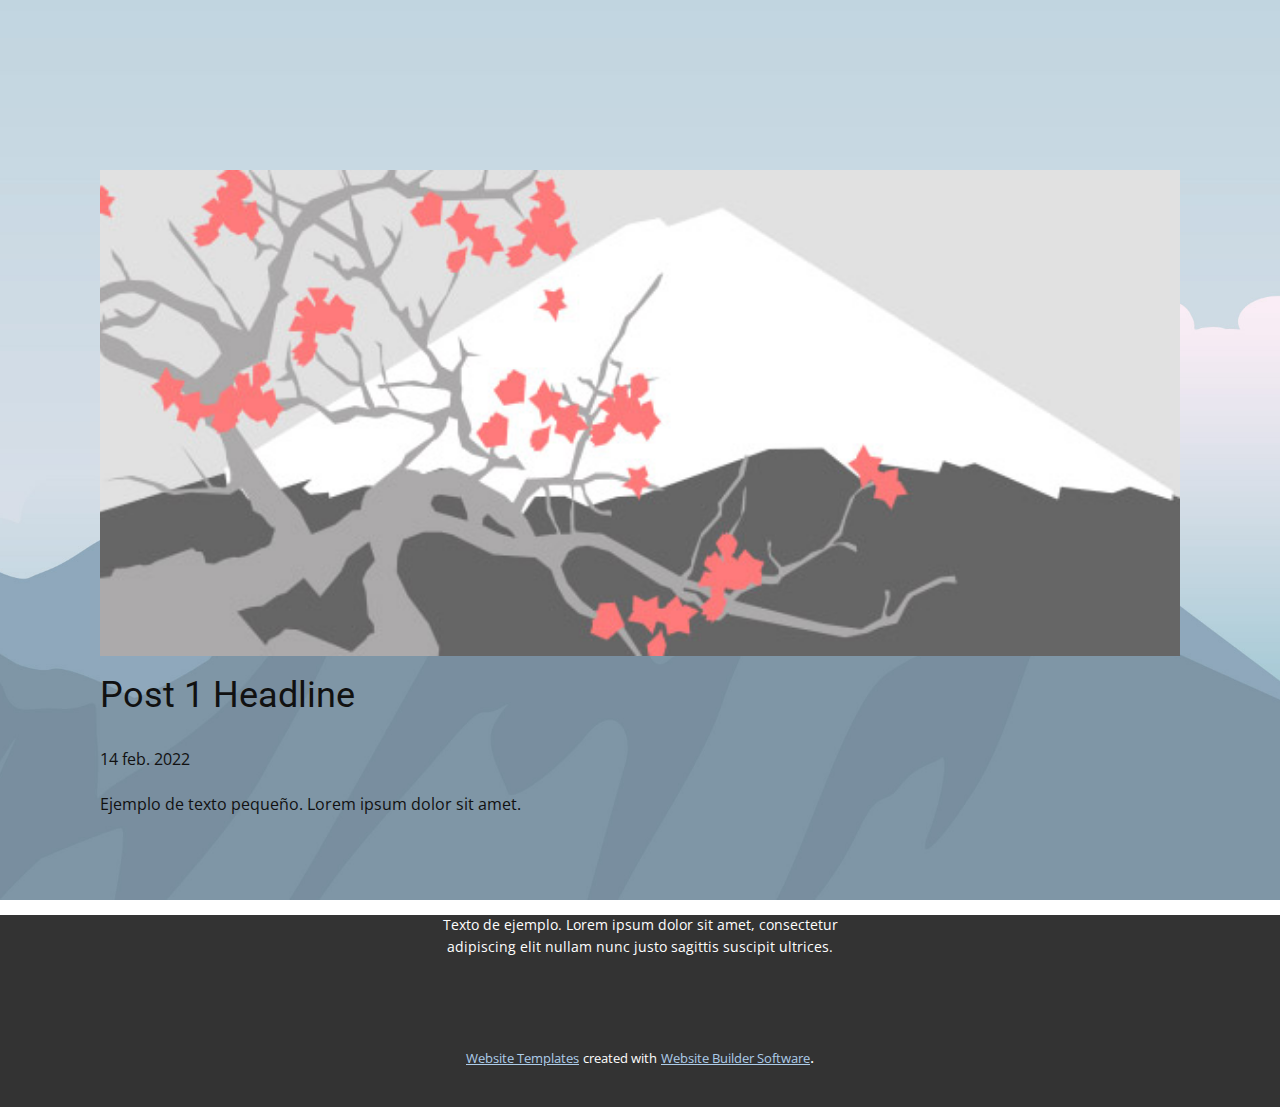
<file: servidorFlask/a/templates/blog/enviar.html>
<!doctype html>
<html style="font-size: 16px;"><head>
    <meta name="viewport" content="width=device-width, initial-scale=1.0">
    <meta charset="utf-8">
    <meta name="keywords" content="Post 1 Headline">
    <meta name="description" content="">
    <meta name="page_type" content="np-template-header-footer-from-plugin">
    <title>Post 1 Headline</title>
    <link rel="stylesheet" href="../nicepage.css" media="screen">
<link rel="stylesheet" href="../Post-Template.css" media="screen">
    <script class="u-script" type="text/javascript" src="../jquery.js" defer=""></script>
    <script class="u-script" type="text/javascript" src="../nicepage.js" defer=""></script>
    <meta name="generator" content="Nicepage 4.4.3, nicepage.com">
    <link id="u-theme-google-font" rel="stylesheet" href="https://fonts.googleapis.com/css?family=Roboto:100,100i,300,300i,400,400i,500,500i,700,700i,900,900i|Open+Sans:300,300i,400,400i,600,600i,700,700i,800,800i">
    
    
    <script type="application/ld+json">{
		"@context": "http://schema.org",
		"@type": "Organization",
		"name": ""
}</script>
    <meta name="theme-color" content="#478ac9">
  </head>
  <body class="u-body u-xl-mode"><header class="u-clearfix u-header u-header" id="sec-5413"></header>
    <section class="u-align-center u-clearfix u-section-1" id="sec-095d">
      <div class="u-clearfix u-sheet u-valign-middle-md u-valign-middle-sm u-valign-middle-xs u-sheet-1"><!--post_details--><!--post_details_options_json--><!--{"source":""}--><!--/post_details_options_json--><!--blog_post-->
        <div class="u-container-style u-expanded-width u-post-details u-post-details-1">
          <div class="u-container-layout u-valign-middle u-container-layout-1"><!--blog_post_image-->
            <img alt="" class="u-blog-control u-expanded-width u-image u-image-default u-image-1" src="[data-uri]"><!--/blog_post_image--><!--blog_post_header-->
            <h2 class="u-blog-control u-text u-text-1">Post 1 Headline</h2><!--/blog_post_header--><!--blog_post_metadata-->
            <div class="u-blog-control u-metadata u-metadata-1"><!--blog_post_metadata_date-->
              <span class="u-meta-date u-meta-icon">14 feb. 2022</span><!--/blog_post_metadata_date--><!--blog_post_metadata_category-->
              <!--/blog_post_metadata_category--><!--blog_post_metadata_comments-->
              <!--/blog_post_metadata_comments-->
            </div><!--/blog_post_metadata--><!--blog_post_content-->
            <div class="u-align-justify u-blog-control u-post-content u-text u-text-2 fr-view">
  Ejemplo de texto pequeño. Lorem ipsum dolor sit amet.
  </div><!--/blog_post_content-->
          </div>
        </div><!--/blog_post--><!--/post_details-->
      </div>
    </section>
    
    
    <footer class="u-align-center u-clearfix u-footer u-grey-80 u-footer" id="sec-2e61"><div class="u-clearfix u-sheet u-sheet-1">
        <p class="u-small-text u-text u-text-variant u-text-1">Texto de ejemplo. Lorem ipsum dolor sit amet, consectetur adipiscing elit nullam nunc justo sagittis suscipit ultrices.</p>
      </div></footer>
    <section class="u-backlink u-clearfix u-grey-80">
      <a class="u-link" href="https://nicepage.com/website-templates" target="_blank">
        <span>Website Templates</span>
      </a>
      <p class="u-text">
        <span>created with</span>
      </p>
      <a class="u-link" href="" target="_blank">
        <span>Website Builder Software</span>
      </a>. 
    </section>
  
</body></html>
</file>
